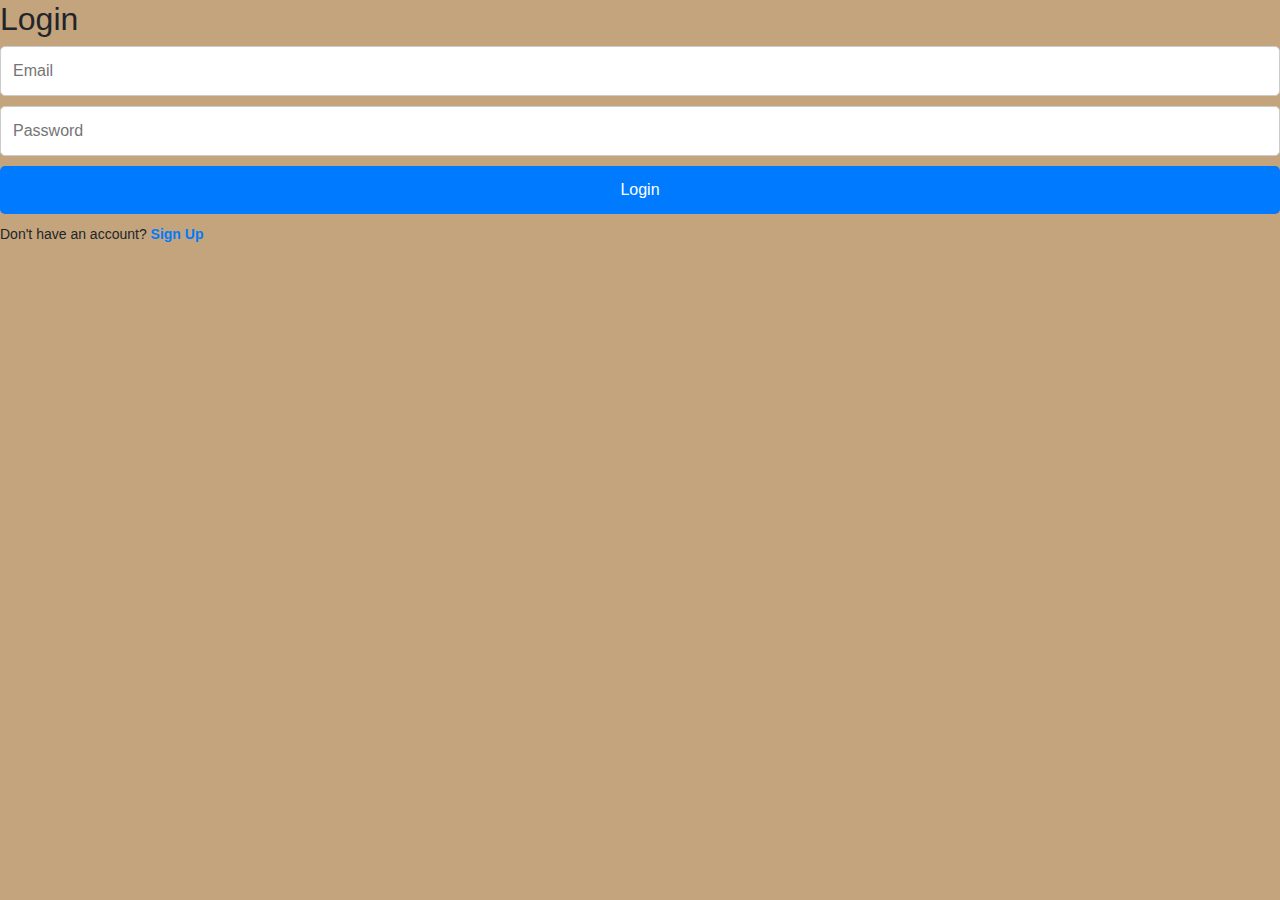
<file: login.html>
<!DOCTYPE html>
<html lang="en">
<head>
    <meta charset="UTF-8">
    <meta name="viewport" content="width=device-width, initial-scale=1.0">
    <title>Login - Pavis Lab</title>
    <link rel="stylesheet" href="https://cdnjs.cloudflare.com/ajax/libs/font-awesome/6.4.2/css/all.min.css">
    <link rel="stylesheet" href="https://cdn.jsdelivr.net/npm/bootstrap@5.3.0/dist/css/bootstrap.min.css">
    <link rel="stylesheet" href="styles.css">
</head>
<body>
    <div class="login-container">
        <div class="login-content">
            <h2>Login</h2>
            <form id="loginForm">
                <input type="email" id="email" name="email" placeholder="Email" required>
                <input type="password" id="password" name="password" placeholder="Password" required>
                <button type="button" id="loginBtn">Login</button>
                <p>Don't have an account? <a href="signup.html">Sign Up</a></p>
            </form>
        </div>
    </div>

    <script src="login.js"></script>
</body>
</html>
</file>
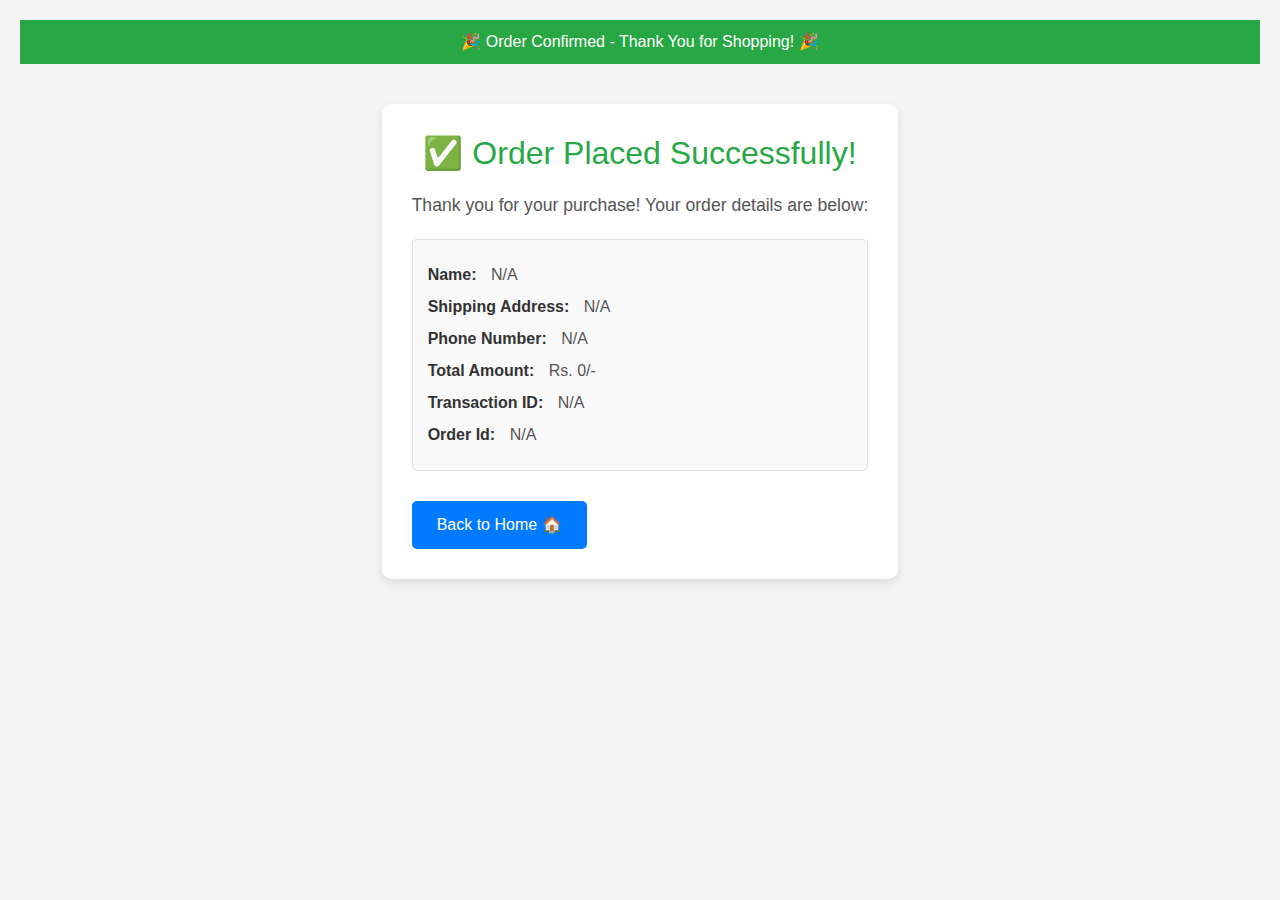
<file: order_confirmation.html>
<!DOCTYPE html>
<html lang="en">
<head>
    <meta charset="UTF-8">
    <meta name="viewport" content="width=device-width, initial-scale=1.0">
    <title>Order Confirmation - Pavis Lab</title>
    <link rel="stylesheet" href="https://cdnjs.cloudflare.com/ajax/libs/font-awesome/6.4.2/css/all.min.css">
    <link rel="stylesheet" href="https://cdn.jsdelivr.net/npm/bootstrap@5.3.0/dist/css/bootstrap.min.css">
    <style>
        body {
            font-family: Arial, sans-serif;
            background-color: #f4f4f4;
            text-align: center;
            padding: 20px;
        }

        .top-banner {
            background-color: #28a745;
            color: white;
            padding: 10px 0;
            margin-bottom: 20px;
        }

        .confirmation-box {
            background: white;
            padding: 30px;
            border-radius: 10px;
            box-shadow: 0px 4px 10px rgba(0, 0, 0, 0.1);
            display: inline-block;
            max-width: 600px;
            margin-top: 20px;
            text-align: left;
        }

        .confirmation-box h2 {
            color: #28a745;
            text-align: center;
            margin-bottom: 20px;
        }

        .confirmation-box p {
            text-align: center;
            margin-bottom: 15px;
            color: #555;
            font-size: 1.1em;
        }

        .details {
            margin-top: 20px;
            padding: 15px;
            border: 1px solid #ddd;
            border-radius: 5px;
            background-color: #f9f9f9;
        }

        .details p {
            font-size: 16px;
            margin: 8px 0;
            text-align: left;
        }

        .details strong {
            font-weight: bold;
            color: #333;
            margin-right: 10px;
        }

        .home-btn {
            display: inline-block;
            margin-top: 30px;
            padding: 12px 25px;
            background-color: #007bff;
            color: white;
            font-size: 16px;
            border: none;
            border-radius: 5px;
            cursor: pointer;
            text-decoration: none;
        }

        .home-btn:hover {
            background-color: #0056b3;
        }
    </style>

    <div class="top-banner">
        🎉 Order Confirmed - Thank You for Shopping! 🎉
    </div>

    <div class="confirmation-box">
        <h2>✅ Order Placed Successfully!</h2>
        <p>Thank you for your purchase! Your order details are below:</p>

        <div class="details">
            <p><strong>Name:</strong> <span id="custName"></span></p>
            <p><strong>Shipping Address:</strong> <span id="custAddress"></span></p>
            <p><strong>Phone Number:</strong> <span id="custPhone"></span></p>
            <p><strong>Total Amount:</strong> <span id="orderTotal"></span></p>
            <p><strong>Transaction ID:</strong> <span id="txnId">N/A</span></p>
            <p><strong>Order Id:</strong> <span id="orderId">N/A</span></p>
        </div>

        <a href="index.html" class="home-btn">Back to Home 🏠</a>
    </div>

    <script>
        document.addEventListener("DOMContentLoaded", function () {
            // Fetch order details from URL parameters and update UI
            document.getElementById("custName").innerText = getQueryParam("name") || "N/A";
            document.getElementById("custAddress").innerText = getQueryParam("address") || "N/A";
            document.getElementById("custPhone").innerText = getQueryParam("phone") || "N/A";
            document.getElementById("orderTotal").innerText = `Rs. ${getQueryParam("total") || "0"}/-`;
        
            const txnId = getQueryParam("txn_id_param");
            if (txnId) {
                document.getElementById("txnId").innerText = txnId;
            }
        
            let orderId = getQueryParam("order_id");
            if (orderId && orderId !== "undefined" && orderId !== "null") {
                document.getElementById("orderId").innerText = `Order ID: ${orderId}`;
            }
        
            // Define orderData at the beginning
            const orderData = {
                full_name: getQueryParam("name"),
                address: getQueryParam("address"),
                phone: getQueryParam("phone"),
                total_amount: getQueryParam("total"),
                transaction_id: getQueryParam("txn_id_param"),
                order_id: orderId && orderId !== "undefined" && orderId !== "null" ? orderId : null
            };
        
            console.log("Extracted Order Data:", orderData);
        
            function validateOrderData(order) {
                if (!order.full_name || !order.address || !order.phone || !order.total_amount) {
                    alert("❌ Order details are incomplete. Please ensure all fields are filled.");
                    return false;
                }
                return true;
            }
        
            // Validate order data before proceeding
            if (!validateOrderData(orderData)) return;
        
            // Send data to the backend
            fetch("http://localhost:5000/api/orders", {
                method: "POST",
                headers: {
                    "Content-Type": "application/json"
                },
                body: JSON.stringify(orderData)
            })
            .then(response => response.json())
            .then(data => {
                console.log("Server Response:", data);
        
                if (data.message === "Order placed successfully") {
                    alert("✅ Order successfully saved!");
        
                    // ✅ Update Order ID dynamically after successful response
                    if (data.orderId) {
                        document.getElementById("orderId").innerText = ` ${data.orderId}`;
                    }
                } else {
                    alert("❌ Failed to save order: " + data.message);
                }
            })
            .catch(error => {
                console.error("🔥 Error:", error);
                alert("❌ Error placing order.");
            });
        });
        
        // Function to get query parameters
        function getQueryParam(param) {
            const urlParams = new URLSearchParams(window.location.search);
            return urlParams.get(param) || null;
        }
        </script>
        


</body>
</html>
</file>
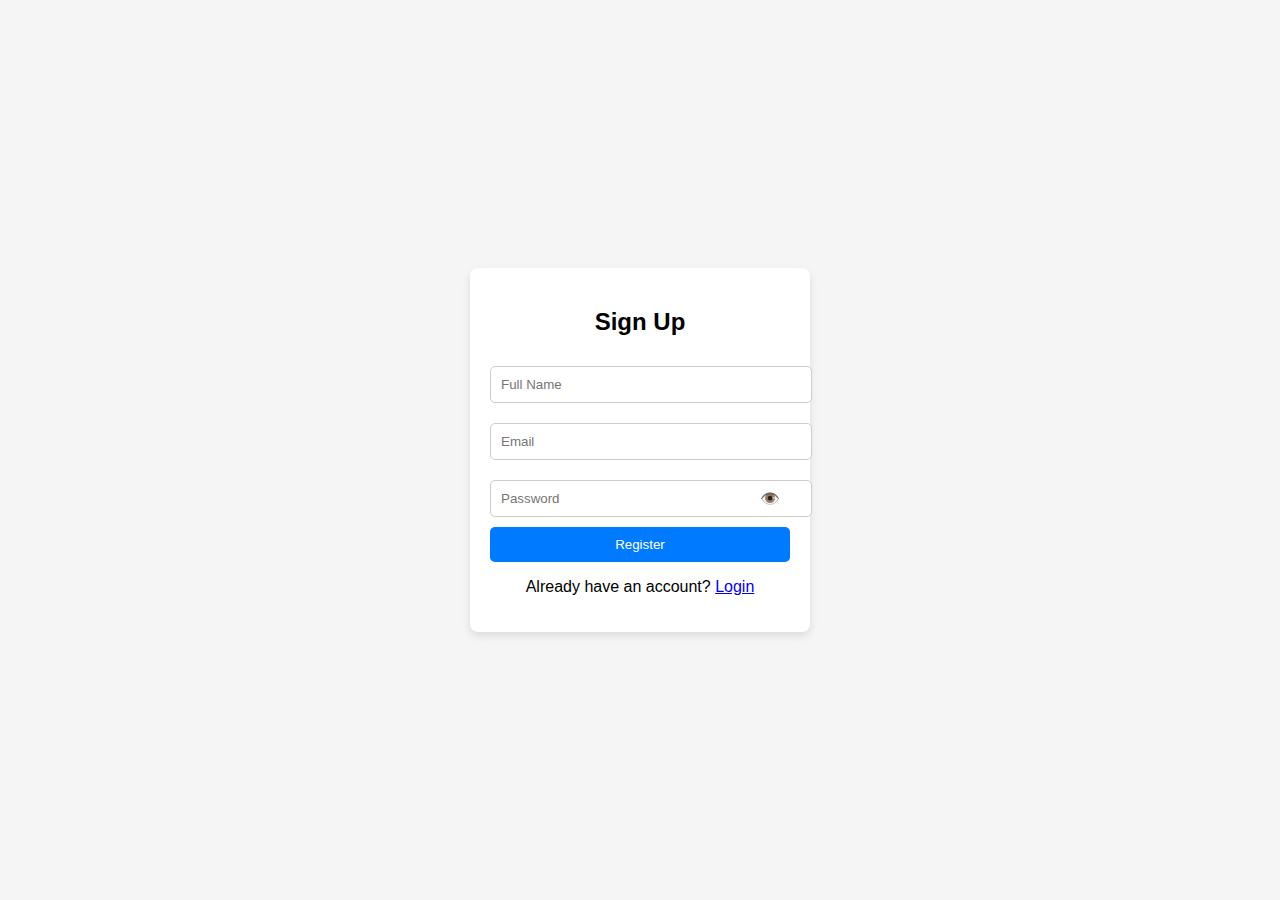
<file: signup.html>
<!DOCTYPE html>
<html lang="en">
<head>
    <meta charset="UTF-8">
    <meta name="viewport" content="width=device-width, initial-scale=1.0">
    <title>Sign Up</title>
    <link rel="stylesheet" href="signup.css">
</head>
<body>
    <div class="container">
        <h2>Sign Up</h2>
        <form id="signupForm">
            <input type="text" id="name" placeholder="Full Name" required>
            <input type="email" id="email" placeholder="Email" required>
            <div class="password-container">
                <input type="password" id="password" placeholder="Password" required>
                <span id="togglePassword">👁️</span>
            </div>
            <button type="submit">Register</button>
        </form>
        <p id="message"></p>
        <p>Already have an account? <a href="login.html">Login</a></p>
    </div>
    <script src="signup.js"></script>
</body>
</html>
</file>
<file: styles.css>
/* Global Styles */
* {
    margin: 0;
    padding: 0;
    box-sizing: border-box;
    font-family: 'Arial', sans-serif;
  }
  
  body {
    background-color: #c4a47c; /* Beige background */
  }
  
  /* ====== Top Banner ====== */
  .top-banner {
    background: black;
    color: white;
    text-align: center;
    padding: 10px 0;
    font-size: 16px;
    font-weight: bold;
  }
  
  /* ====== Navbar ====== */
  .nav-bar {
    display: flex;
    justify-content: space-between;
    align-items: center;
    background: #0c4a6e;
    padding: 15px 20px;
  }
  
  .nav-bar .left-icons a,
  .nav-bar .social-icons a {
    color: white;
    font-size: 22px;
    margin: 0 10px;
    text-decoration: none;
  }
  
  .logo-container img {
    width: 70px;
    border-radius: 50%;
  }
  
  /* ====== Sidebar Category Section ====== */
  /* Scrollable Category Bar */
  .category-wrapper {
    display: flex;
    align-items: center;
    background: #034694;
    padding: 10px;
    overflow: hidden;
    position: relative;
  }
  
  .category-section {
    background: #034694;
    display: flex;
    gap: 15px;
    overflow-x: auto;
    scroll-behavior: smooth;
    white-space: nowrap;
    width: 100%;
    padding: 5px 0;
  }
  
  .category-section::-webkit-scrollbar {
    display: none; /* Hide scrollbar */
  }
  
  .category-section a {
    color: rgb(255, 255, 255);
    font-size: 18px;
    font-weight: bold;
    text-decoration: none;
    padding: 8px 15px;
    transition: 0.3s;
    flex-shrink: 0; /* Prevent items from shrinking */
  }
  
  .category-section a:hover {
    background: #023e7d;
    border-radius: 5px;
  }
  
  /* Scroll Buttons */
  .scroll-left, .scroll-right {
    background: rgba(0, 0, 0, 0.5);
    color: white;
    border: none;
    padding: 10px;
    cursor: pointer;
    font-size: 24px;
    position: absolute;
    top: 50%;
    transform: translateY(-50%);
    z-index: 10;
    transition: 0.3s;
  }
  
  .scroll-left { left: 5px; }
  .scroll-right { right: 5px; }
  
  .scroll-left:hover, .scroll-right:hover {
    background: rgba(0, 0, 0, 0.8);
  }
  
  /* ====== Product Section (Right Side) ====== */
  .product-section {
    margin-left: 220px;
    padding: 20px;
  }
  
  /* ====== Customized Gifts Section ====== */
  .customized-gifts {
    text-align: center;
    margin-bottom: 20px;
  }
  
  .customized-gifts h2 {
    font-size: 28px;
    font-weight: bold;
    color: white;
    text-shadow: 2px 2px 5px black;
    margin-right: 90px;
  }
  
  .customized-gifts p {
    font-size: 18px;
    color: black;
    font-weight: bold;
    margin-right: 90px;
  }
  
  /* ====== Swiper Slider ====== */
  .swiper-container {
    width: 80%;
    overflow: hidden;
    margin: 20px auto;
    height: 450px;
    margin-left: 50px;
  }
  
  .swiper-slide img {
    width: 100%;
    height: auto;
    border-radius: 10px;
  }
  
  /* Pagination */
  .swiper-pagination {
    text-align: center;
    margin-top: 58px;
    margin-bottom: 0px;
  }
  .product-container {
    text-align: center;
  }
  .product-image img {
    width: 100%;
    max-width: 400px;
    margin: auto;
    display: block;
  }
  .social-icons {
    margin-top: 15px;
    display: flex;
    justify-content: center;
    gap: 10px;
  }
  .social-icons a {
    font-size: 24px;
    color: black;
  }
  
 /* ====== Product Card ====== */
 .product-container {
  display: grid;
  grid-template-columns: repeat(2, 1fr); /* 2 items per row */
  gap: 20px; /* Space between products */
  justify-content: center;
}

.product-card {
  display: flex;
  flex-direction: column;
  justify-content: space-between;
  align-items: center;
  height: 100%;
}

.product-card img {
  max-width: 100%;
  height: auto;
  object-fit: cover;
}

/* Product Image */
.product-image img {
  width: 200px;
  height: auto;
  border-radius: 10px;
  object-fit: cover;
}

/* Product Information */
.product-info {
  text-align: left;
  flex: 1;
}

.product-info h3 {
  color: #034694;
  font-size: 20px;
}

.product-info h1 {
  font-size: 22px;
  color: black;
}

.old-price {
  color: red;
  font-size: 18px;
}

.new-price span {
  font-size: 22px;
  color: green;
  font-weight: bold;
}

/* Quantity Selector */
.quantity-selector {
  margin-top: 10px;
}

/* Buttons */
.buttons {
  display: flex;
  justify-content: center;
  gap: 10px;
  margin-top: 10px;
}

.buy-btn,
.cart-btn {
  background: #ff4500;
  color: white;
  border: none;
  padding: 10px 15px;
  font-size: 16px;
  cursor: pointer;
  border-radius: 5px;
  transition: 0.3s;
  min-width: 100px;
  text-align: center;
}

.buy-btn:hover,
.cart-btn:hover {
  background: #e63900;
}

/* Social Icons Below Buttons */
.social-icons {
  display: flex;
  justify-content: center;
  gap: 15px;
  margin-top: 10px;
}

.social-icons a {
  text-decoration: none;
  font-size: 20px;
  color: #444;
}

.social-icons a:hover {
  color: #e63900;
}

/* Product Details Link */
.details {
  display: block;
  margin-top: 10px;
  font-size: 14px;
  text-decoration: none;
  color: #0066cc;
  font-weight: bold;
  text-align: center;
}

.details:hover {
  text-decoration: underline;
}

  /* ====== Responsive Design ====== */
  @media (max-width: 768px) {
    .category-section {
      width: 100%;
      height: auto;
      flex-direction: row;
      justify-content: center;
      position: static;
    }
  
    .product-section {
      margin-left: 0;
      padding: 10px;
    }
  
    .product-grid img {
      width: 100%;
      max-width: 250px;
    }
  }
  
  
  .wishlist-btn i {
    color: black; /* Default heart color */
    transition: color 0.3s ease-in-out;
}

.wishlist-btn i.wishlist-active {
    color: red; /* Active state */
}
/* Wishlist Modal Styles */
#wishlistModal {
  display: none;
  position: fixed;
  top: 50%;
  left: 50%;
  transform: translate(-50%, -50%);
  width: 90%;
  max-width: 500px;
  background: #fff;
  box-shadow: 0px 4px 10px rgba(0, 0, 0, 0.1);
  border-radius: 10px;
  padding: 20px;
  z-index: 1000;
  text-align: center;
}

.wishlist-header {
  display: flex;
  justify-content: space-between;
  align-items: center;
  padding-bottom: 10px;
  border-bottom: 2px solid #f2f2f2;
}

.wishlist-header h2 {
  font-size: 20px;
  color: #333;
  margin: 0;
}

.close-wishlist {
  font-size: 24px;
  cursor: pointer;
  color: #ff5c5c;
  transition: 0.3s;
}

.close-wishlist:hover {
  color: #d63447;
}

/* Wishlist Items Grid */
.wishlist-items {
  display: grid;
  grid-template-columns: repeat(auto-fill, minmax(150px, 1fr));
  gap: 15px;
  padding: 15px 0;
  max-height: 300px;
  overflow-y: auto;
}

/* Individual Wishlist Item */
.wishlist-item {
  background: #f9f9f9;
  border-radius: 8px;
  padding: 10px;
  text-align: center;
  transition: 0.3s;
  position: relative;
  display: flex;
  flex-direction: column;
  align-items: center;
}

.wishlist-item:hover {
  background: #fff;
  box-shadow: 0px 3px 6px rgba(0, 0, 0, 0.1);
}

/* Wishlist Image */
.wishlist-item img {
  width: 80px;
  height: 80px;
  object-fit: cover;
  border-radius: 8px;
  margin-bottom: 8px;
}

/* Product Name */
.wishlist-item h4 {
  font-size: 14px;
  color: #333;
  margin-bottom: 5px;
}

/* Price */
.wishlist-item p {
  font-size: 13px;
  color: #666;
}

/* Wishlist Remove Icon */
.wishlist-icon-remove {
  font-size: 18px;
  cursor: pointer;
  color: #ff5c5c;
  transition: 0.3s;
  position: absolute;
  top: 5px;
  right: 5px;
}

.wishlist-icon-remove:hover {
  color: #d63447;
}

/* Empty Wishlist Message */
.wishlist-items p {
  text-align: center;
  color: #666;
  font-size: 14px;
  width: 100%;
}


.modal {
  display: none;
  position: fixed;
  z-index: 1000;
  left: 0;
  top: 0;
  width: 100%;
  height: 100%;
  background-color: rgba(0, 0, 0, 0.5);
}

.modal-content {
  background: white;
  margin: 10% auto;
  padding: 20px;
  width: 50%;
  text-align: center;
}

.close-cart {
  cursor: pointer;
  font-size: 20px;
  position: absolute;
  right: 15px;
}
.remove-cart-item {
  background: red;
  color: white;
  border: none;
  padding: 5px 10px;
  cursor: pointer;
  border-radius: 5px;
  margin-left: 10px;
}

.remove-cart-item:hover {
  background: darkred;
}



/* Modal Background */
.modal {
  display: none; /* Initially hidden */
  position: fixed;
  z-index: 1000;
  left: 0;
  top: 0;
  width: 100%;
  height: 100%;
  background: rgba(0, 0, 0, 0.5);
  display: flex;
  align-items: center;
  justify-content: center;
}

.modal-content {
  max-width: 400px; /* Adjust width */
  max-height: 500px; /* Adjust height */
  overflow-y: auto; /* Enable scrolling if needed */
  padding: 20px;
  background-color: #fff;
  border-radius: 10px;
  text-align: center;
}

.cart-items img {
  max-width: 100px; /* Limit image size */
  max-height: 100px;
  object-fit: cover; /* Keep aspect ratio */
  display: block;
  margin: auto;
}

/* Modal Fade-in Animation */
@keyframes fadeIn {
  from {
      opacity: 0;
      transform: scale(0.9);
  }
  to {
      opacity: 1;
      transform: scale(1);
  }
}

/* Close Button */
.close {
  float: right;
  font-size: 24px;
  cursor: pointer;
  color: #333;
}

.close:hover {
  color: red;
}

/* Form Styling */
form {
  display: flex;
  flex-direction: column;
  gap: 10px;
}

input {
  width: 100%;
  padding: 12px;
  border: 1px solid #ccc;
  border-radius: 5px;
  font-size: 16px;
}

button {
  background: #007bff;
  color: white;
  padding: 12px;
  border: none;
  border-radius: 5px;
  font-size: 16px;
  cursor: pointer;
  transition: 0.3s ease;
}

button:hover {
  background: #0056b3;
}

/* Switch Between Login and Signup */
p {
  font-size: 14px;
}

p a {
  color: #007bff;
  text-decoration: none;
  font-weight: bold;
}

p a:hover {
  text-decoration: underline;
}

/* Responsive */
@media (max-width: 400px) {
  .modal-content {
      width: 90%;
  }
}

.frames-footer {
  background-color: #222;
  color: #fff;
  padding: 20px 0;
  text-align: center;
  margin-top: 50px;
}

.footer-container {
  display: flex;
  flex-wrap: wrap;
  justify-content: space-around;
  padding: 20px;
}

.footer-section {
  margin: 10px;
  min-width: 200px;
}

.footer-section h3 {
  color: #ffcc00;
  margin-bottom: 10px;
}

.footer-section ul {
  list-style: none;
  padding: 0;
}

.footer-section ul li {
  margin: 8px 0;
}

.footer-section ul li a {
  color: #fff;
  text-decoration: none;
  transition: 0.3s;
}

.footer-section ul li a:hover {
  color: #ffcc00;
}

.footer-social-icons {
  margin-top: 10px;
}

.footer-social-icons a {
  color: #fff;
  margin: 0 8px;
  font-size: 20px;
  transition: 0.3s;
}

.footer-social-icons a:hover {
  color: #ffcc00;
}

.footer-bottom {
  margin-top: 20px;
  padding: 10px;
  background-color: #111;
}
.footer {
  background-color: #222;
  color: #fff;
  padding: 20px 0;
  text-align: center;
}

.footer-container {
  display: flex;
  flex-wrap: wrap;
  justify-content: space-around;
  padding: 20px;
}

.footer-section {
  margin: 10px;
  min-width: 200px;
}

.footer-section h3 {
  color: #ffcc00;
  margin-bottom: 10px;
}

.footer-section ul {
  list-style: none;
  padding: 0;
}

.footer-section ul li {
  margin: 8px 0;
}

.footer-section ul li a {
  color: #fff;
  text-decoration: none;
  transition: 0.3s;
}

.footer-section ul li a:hover {
  color: #ffcc00;
}

.footer-social-icons {
  margin-top: 10px;
}

.footer-social-icons a {
  color: #fff;
  margin: 0 8px;
  font-size: 20px;
  transition: 0.3s;
}

.footer-social-icons a:hover {
  color: #ffcc00;
}

.footer-bottom {
  margin-top: 20px;
  padding: 10px;
  background-color: #111;
}
.visually-hidden {
  position: absolute;
  width: 1px;
  height: 1px;
  margin: -1px;
  padding: 0;
  overflow: hidden;
  clip: rect(0, 0, 0, 0);
  border: 1  0;
  }
</file>
<file: signup.css>
body {
    font-family: Arial, sans-serif;
    background-color: #f5f5f5;
    display: flex;
    justify-content: center;
    align-items: center;
    height: 100vh;
    margin: 0;
}

.container {
    background: white;
    padding: 20px;
    border-radius: 8px;
    box-shadow: 0 4px 8px rgba(0, 0, 0, 0.1);
    text-align: center;
    width: 300px;
}

input {
    width: 100%;
    padding: 10px;
    margin: 10px 0;
    border: 1px solid #ccc;
    border-radius: 5px;
}

button {
    width: 100%;
    padding: 10px;
    background: #007bff;
    color: white;
    border: none;
    cursor: pointer;
    border-radius: 5px;
}

button:hover {
    background: #0056b3;
}

.password-container {
    position: relative;
    width: 100%;
}

#togglePassword {
    position: absolute;
    right: 10px;
    top: 50%;
    transform: translateY(-50%);
    cursor: pointer;
}
</file>
